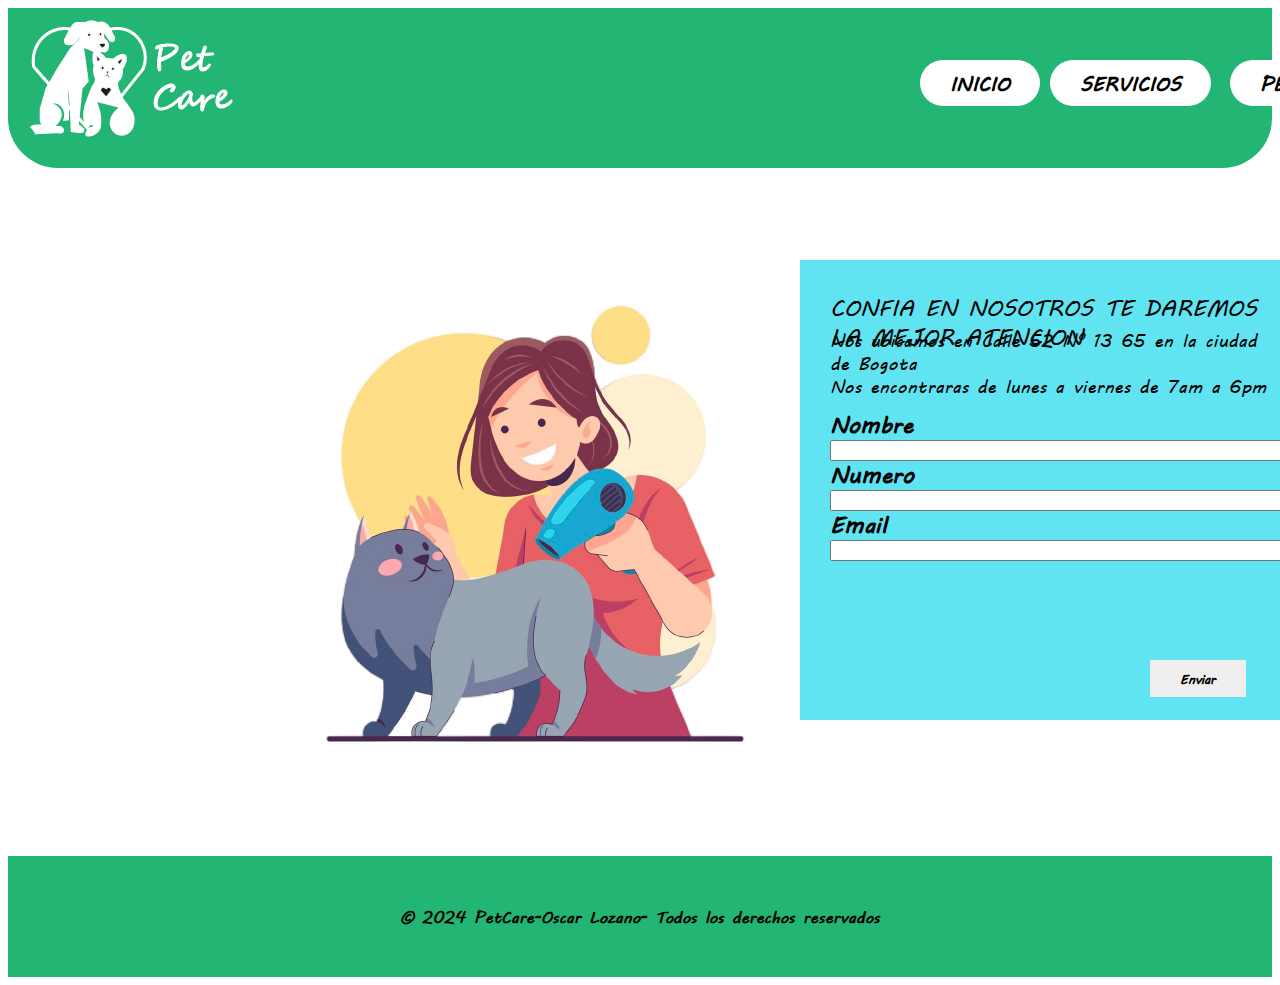
<file: contacto.html>
<!DOCTYPE html>
<html lang="es">
    <head>
        <title>CONTACTO</title>
        <meta charset="utf-8">
        <script src="JS/prefixfree.js"></script>
        <link rel="shortcut icon" type="image/ico" href="IMG/favicon.ico">
        <link rel="stylesheet" href="CSS/contacto.css">        

    </head>
    <body>
        <header>
            <div id="menu">
                <div id="logo"><img src="./IMG/logo.png" alt="logo de PetCare"></div>
                <a href="index.html"><div id="inicio">INICIO</div></a>
                <a href="servicios.html"><div id="servicios">SERVICIOS</div></a>
                <a href="personal.html"><div id="personal">PERSONAL</div></a>
                <a href="contacto.html"><div id="contacto">CONTACTO</div></a>
                <a href="testimonios.html"><div id="testimonios">TESTIMONIOS</div></a>
            </div>
            <div id="IMG2"><img src="IMG/img 2.png" alt=""></div>
            <div id=> <p id="C1">CONFIA EN NOSOTROS TE DAREMOS LA MEJOR ATENCION</p> <br>
            <p id="C2">Nos ubicamos en Calle 52 N° 13 65 en la ciudad de Bogota <br>
                Nos encontraras de lunes a viernes de 7am a 6pm</p></div>
                <div id="cuadrado"></div>
                <div id="N">Nombre</div>
                <div id="N1">Numero</div>
                <div id="E">Email</div>
                <div class="formulario">
                    <form action="Datos_de_contacto" method="post">

                        <input type="text" name="nombre" id="nombre">

                        <input type="text" name="numero" id="numero">

                        <input type="email" name="email" id="email">

                        <button type="submit" id="Enviar">Enviar</button>
                    </form>
                </div>
                <footer> &copy; 2024 PetCare-Oscar Lozano- Todos los derechos reservados</footer>
        </header>
    </body>
</html>
</file>
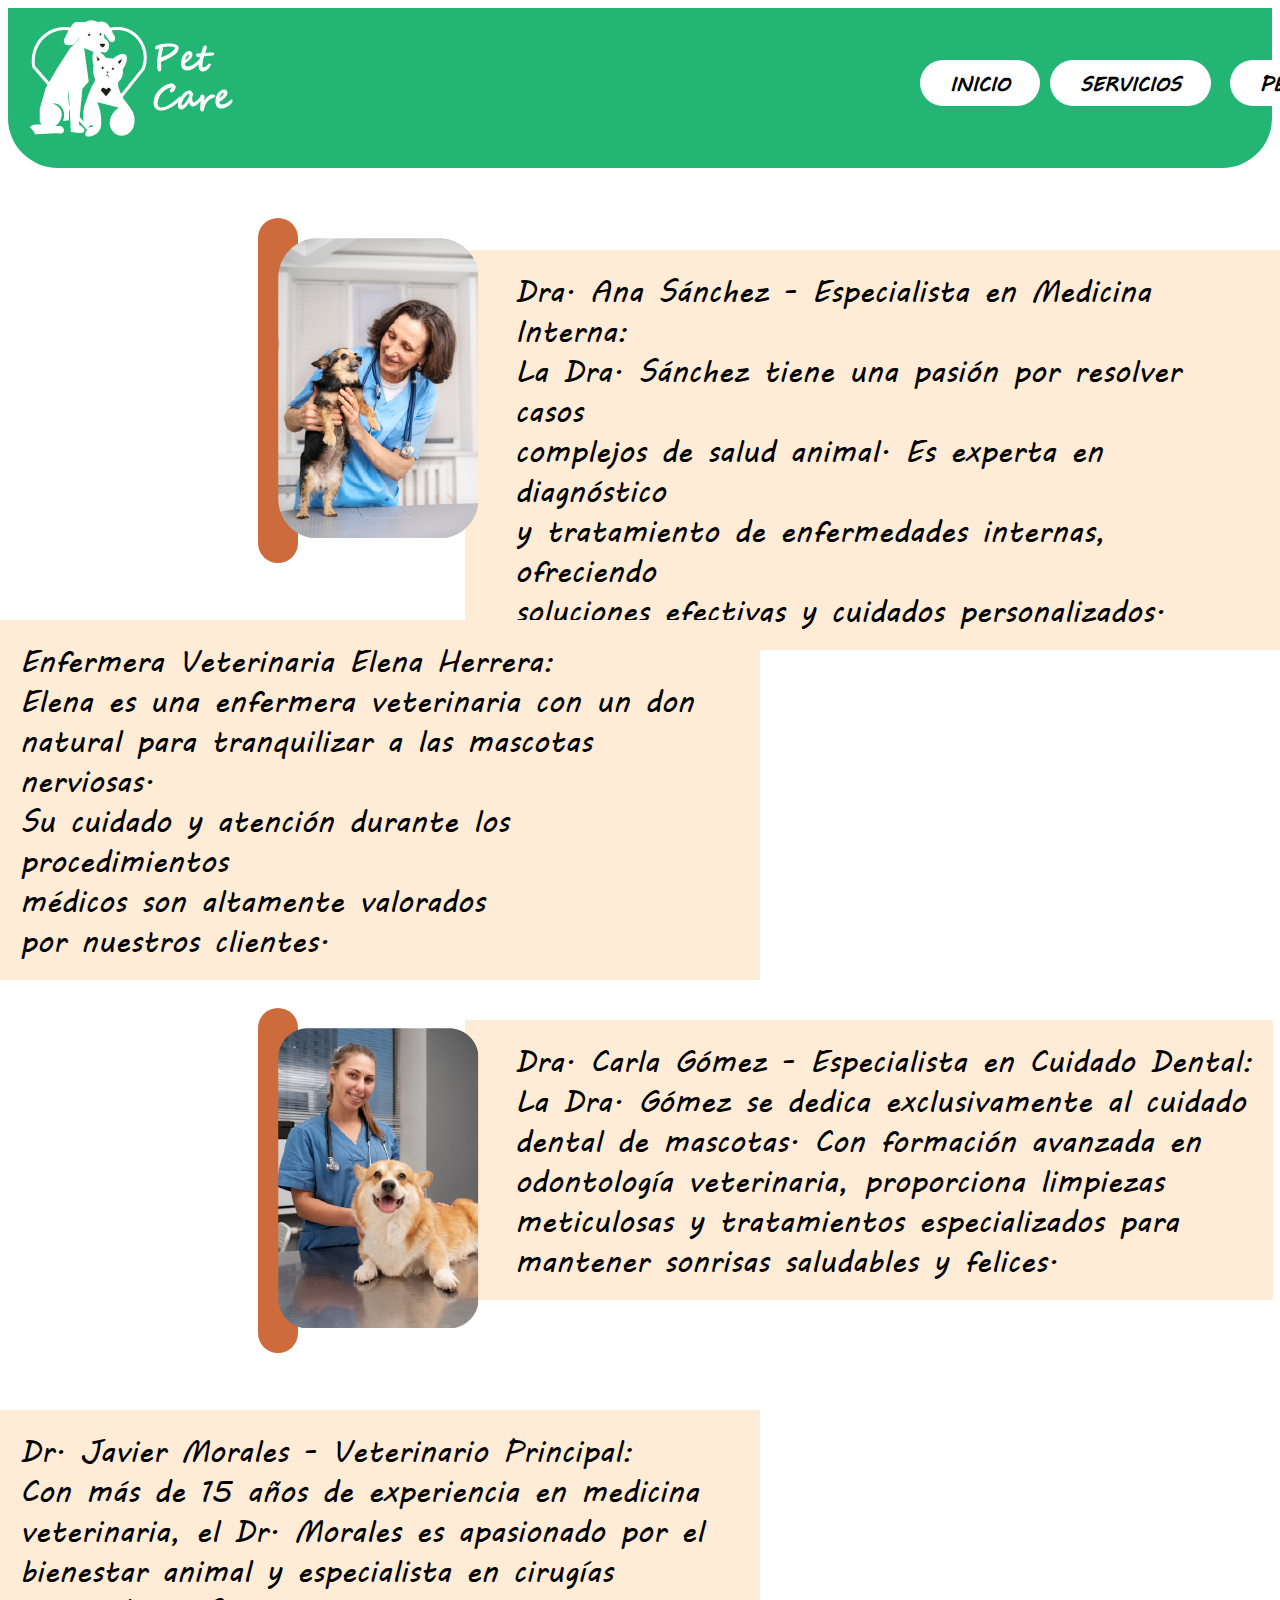
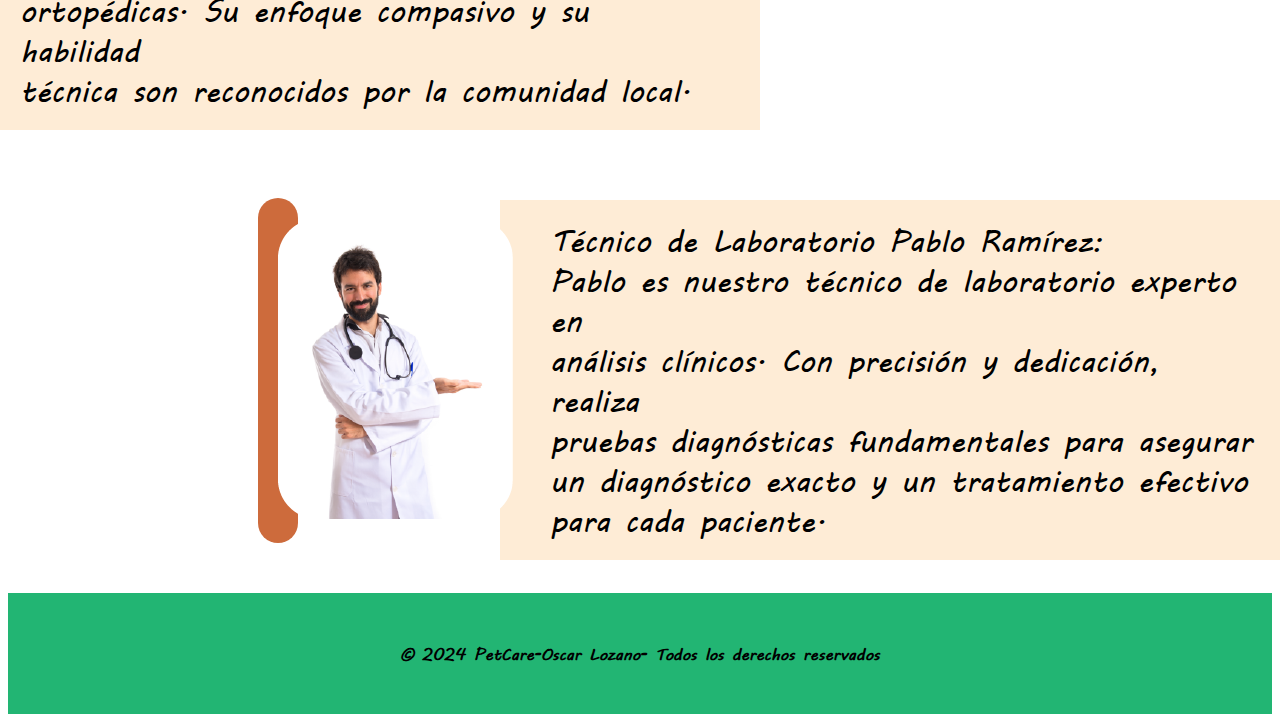
<file: personal.html>
<!DOCTYPE html>
<html lang="es">
    <head>
        <title>PERSONAL</title>
        <meta charset="utf-8">
        <script src="JS/prefixfree.js"></script>
        <link rel="shortcut icon" type="image/ico" href="IMG/favicon.ico">
        <link rel="stylesheet" href="CSS/personal.css">        

    </head>
    <body>
        <header>
            <div id="menu">
                <div id="logo"><img src="./IMG/logo.png" alt="logo de PetCare"></div>
                <a href="index.html"><div id="inicio">INICIO</div></a>
                <a href="servicios.html"><div id="servicios">SERVICIOS</div></a>
                <a href="personal.html"><div id="personal">PERSONAL</div></a>
                <a href="contacto.html"><div id="contacto">CONTACTO</div></a>
                <a href="testimonios.html"><div id="testimonios">TESTIMONIOS</div></a>
            </div>
            <div id="IMGP1"><img src="IMG/IMG P1.png" alt=""></div>
            <div id="P1"> Dra. Ana Sánchez - Especialista en Medicina Interna: <br>
La Dra. Sánchez tiene una pasión por resolver casos <br> complejos de salud animal. Es experta en diagnóstico <br> y tratamiento de enfermedades internas, ofreciendo <br> soluciones efectivas y cuidados personalizados.</div>
            <div id="IMGP2"><img src="IMG/IMG P2.png" alt=""></div>    
            <div id="P2">Enfermera Veterinaria Elena Herrera: <br>
                Elena es una enfermera veterinaria con un don <br> natural para tranquilizar a las mascotas nerviosas. <br> Su cuidado y atención durante los procedimientos <br> médicos son altamente valorados <br> por nuestros clientes.</div>
            <div id="IMGP3"><img src="IMG/IMG P3.png" alt=""></div>
            <div id="P3">Dra. Carla Gómez - Especialista en Cuidado Dental: <br>
                La Dra. Gómez se dedica exclusivamente al cuidado <br> dental de mascotas. Con formación avanzada en <br> odontología veterinaria, proporciona limpiezas <br> meticulosas y tratamientos especializados para <br> mantener sonrisas saludables y felices.</div>
            <div id="IMGP4"><img src="IMG/IMG P4.png" alt=""></div>
            <div id="P4">Dr. Javier Morales - Veterinario Principal: <br>
                Con más de 15 años de experiencia en medicina <br> veterinaria, el Dr. Morales es apasionado por el <br> bienestar animal y especialista en cirugías <br> ortopédicas. Su enfoque compasivo y su habilidad <br> técnica son reconocidos por la comunidad local.</div>
            <div id="IMGP5"><img src="IMG/IMG P5.png" alt=""></div>
            <div id="P5">Técnico de Laboratorio Pablo Ramírez: <br>
                Pablo es nuestro técnico de laboratorio experto en <br> análisis clínicos. Con precisión y dedicación, realiza <br> pruebas diagnósticas fundamentales para asegurar <br> un diagnóstico exacto y un tratamiento efectivo <br> para cada paciente.</div>
            <footer> &copy; 2024 PetCare-Oscar Lozano- Todos los derechos reservados</footer>
        </header>
    </body>
</html>
</file>
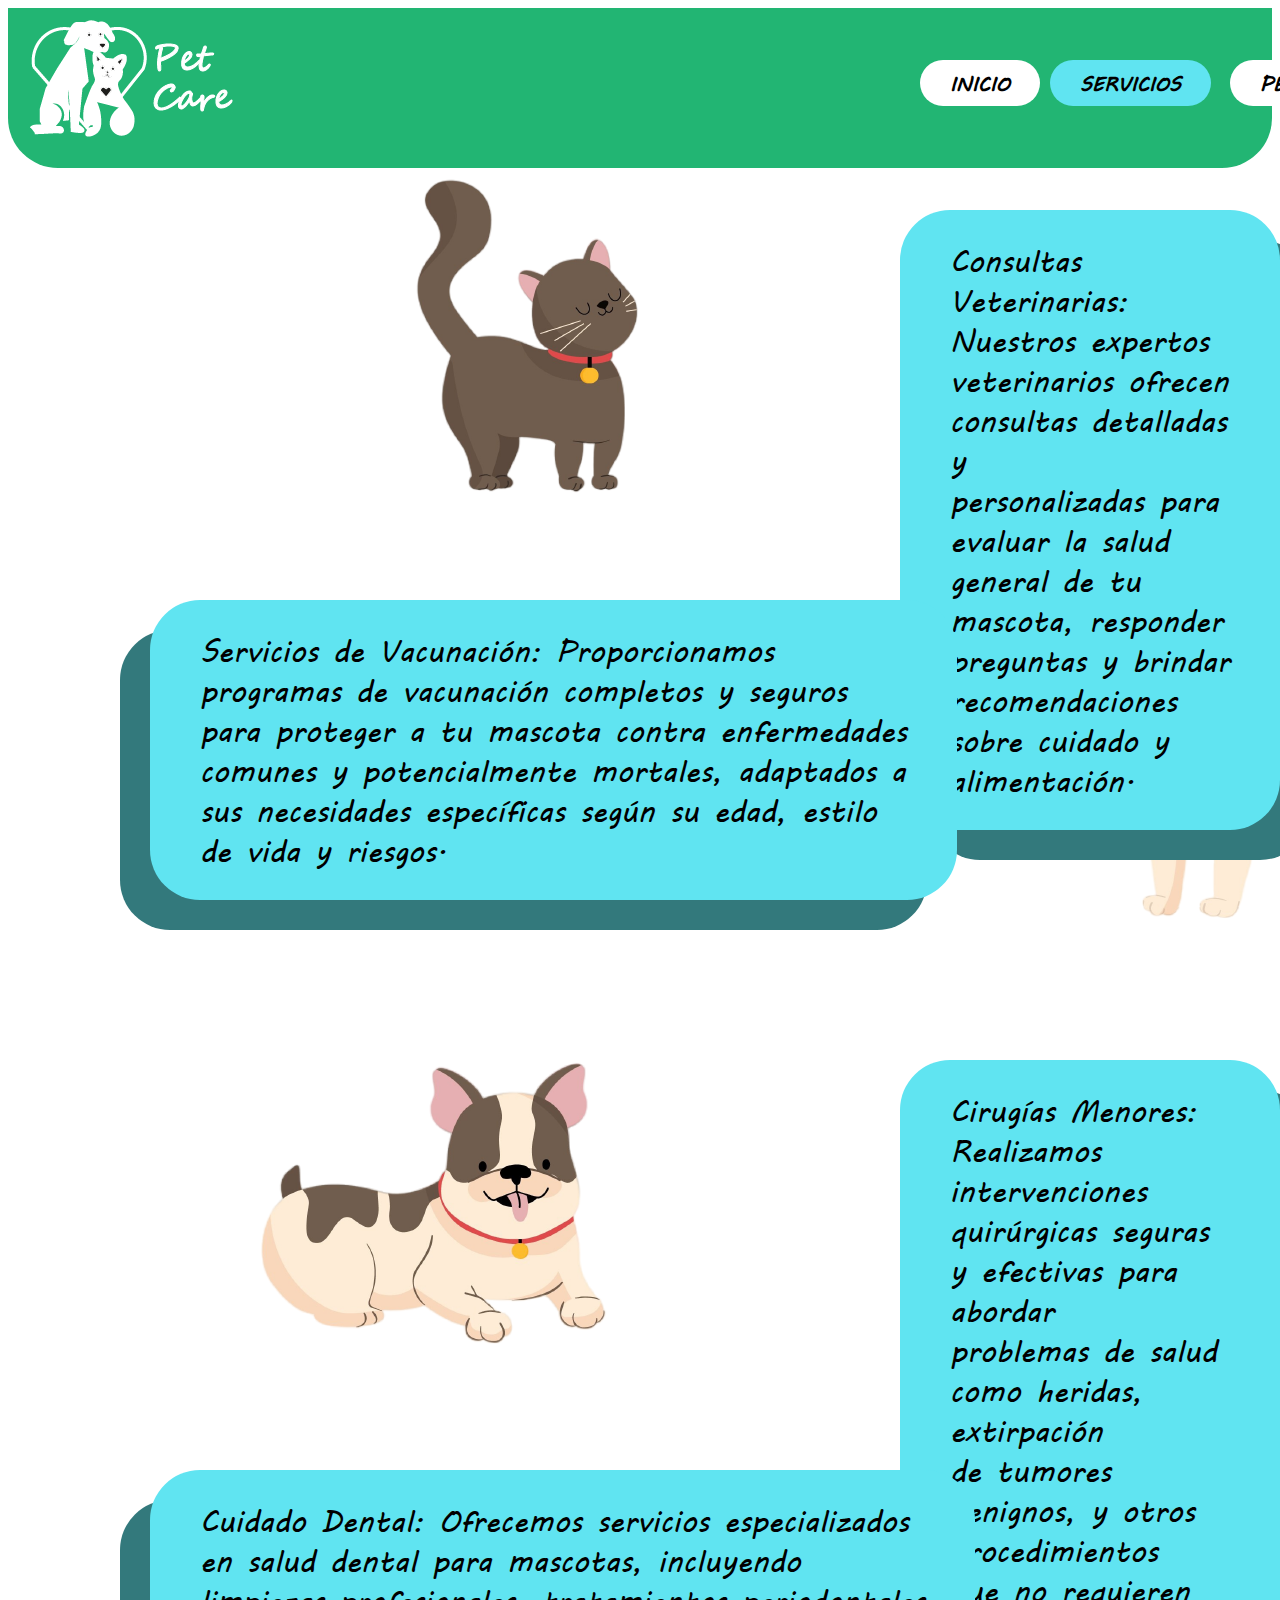
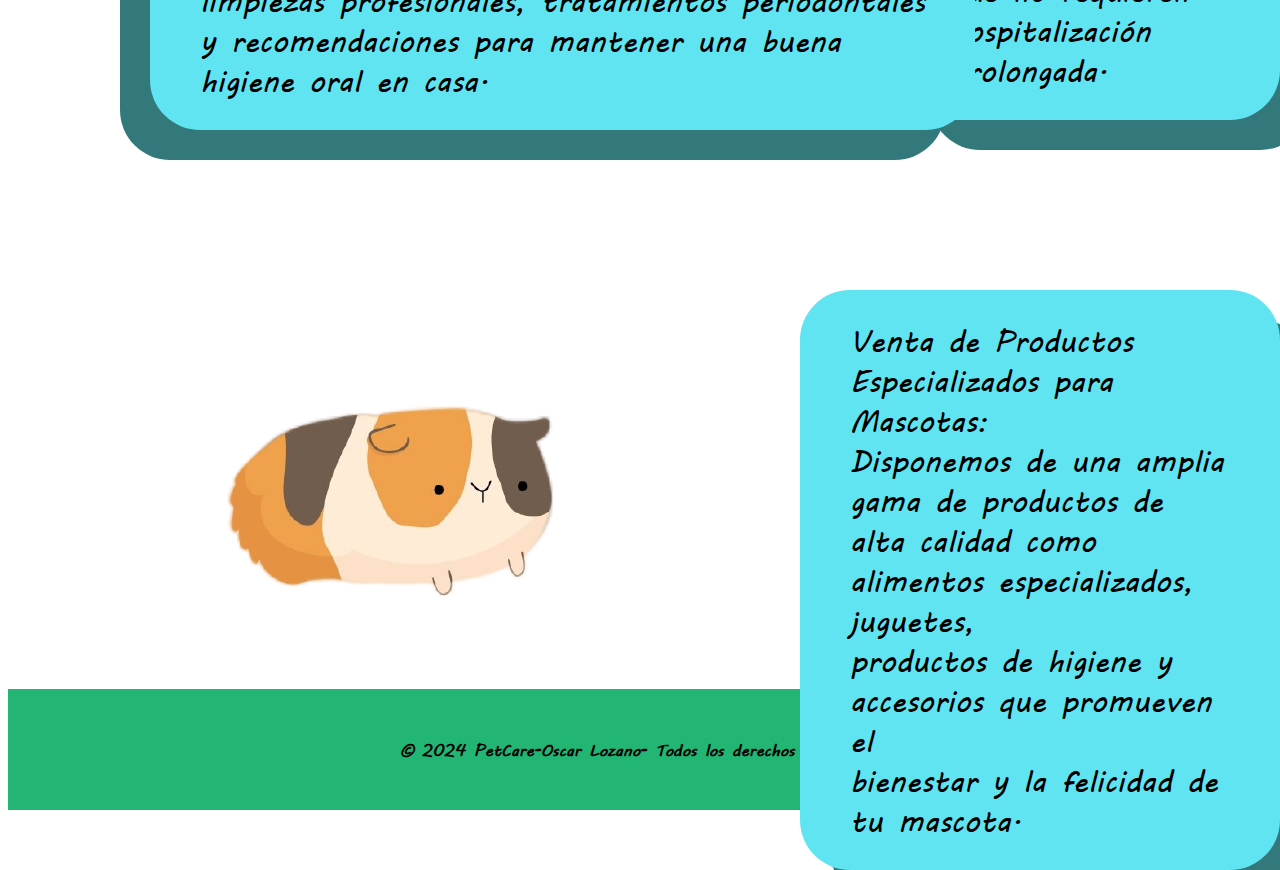
<file: servicios.html>
<!DOCTYPE html>
<html lang="es">
    <head>
        <title>SERVICIOS</title>
        <meta charset="utf-8">
        <script src="JS/prefixfree.js"></script>
        <link rel="shortcut icon" type="image/ico" href="IMG/favicon.ico">
        <link rel="stylesheet" href="CSS/servicios.css">        

    </head>
    <body>
        <header>
            <div id="menu">
                <div id="logo"><img src="./IMG/logo.png" alt="logo de PetCare"></div>
                <a href="index.html"><div id="inicio">INICIO</div></a>
                <a href="servicios.html"><div id="servicios">SERVICIOS</div></a>
                <a href="personal.html"><div id="personal">PERSONAL</div></a>
                <a href="contacto.html"><div id="contacto">CONTACTO</div></a>
                <a href="testimonios.html"><div id="testimonios">TESTIMONIOS</div></a>
            </div>
            <div id="IMGS1"><img src="IMG/IMG S1.png" alt="Gato"></div>
            <div id="Servicio1">Consultas Veterinarias: Nuestros expertos <br> veterinarios ofrecen consultas detalladas y <br> personalizadas para evaluar la salud general de tu <br> mascota, responder preguntas y brindar <br> recomendaciones sobre cuidado y alimentación.</div>
            <div id="IMGS2"><img src="IMG/IMG S2.png" alt="Perro"></div>
            <div id="Servicio2">Servicios de Vacunación: Proporcionamos <br> programas de vacunación completos y seguros <br> para proteger a tu mascota contra enfermedades <br> comunes y potencialmente mortales, adaptados a <br> sus necesidades específicas según su edad, estilo <br> de vida y riesgos.</div>
            <div id="IMGS3"><img src="IMG/IMG S3.png" alt="PERRO"></div>
            <div id="Servicio3">Cirugías Menores: Realizamos intervenciones <br> quirúrgicas seguras y efectivas para abordar <br> problemas de salud como heridas, extirpación <br> de tumores benignos, y otros procedimientos <br> que no requieren hospitalización prolongada.</div>
            <div id="IMGS4"><img src="IMG/IMG S4.png" alt="PAJARO"></div>
            <div id="Servicio4">Cuidado Dental: Ofrecemos servicios especializados <br> en salud dental para mascotas, incluyendo <br> limpiezas profesionales, tratamientos periodontales <br> y recomendaciones para mantener una buena <br> higiene oral en casa.</div>
            <div id="IMGS5"><img src="IMG/IMG S5.png" alt="HANSTER"></div>
            <div id="Servicio5">Venta de Productos Especializados para Mascotas: <br> Disponemos de una amplia gama de productos de <br> alta calidad como alimentos especializados, juguetes, <br>productos de higiene y accesorios que promueven el <br> bienestar y la felicidad de tu mascota.</div>
            <footer> &copy; 2024 PetCare-Oscar Lozano- Todos los derechos reservados</footer>
        </header>
    </body>
</html>
</file>
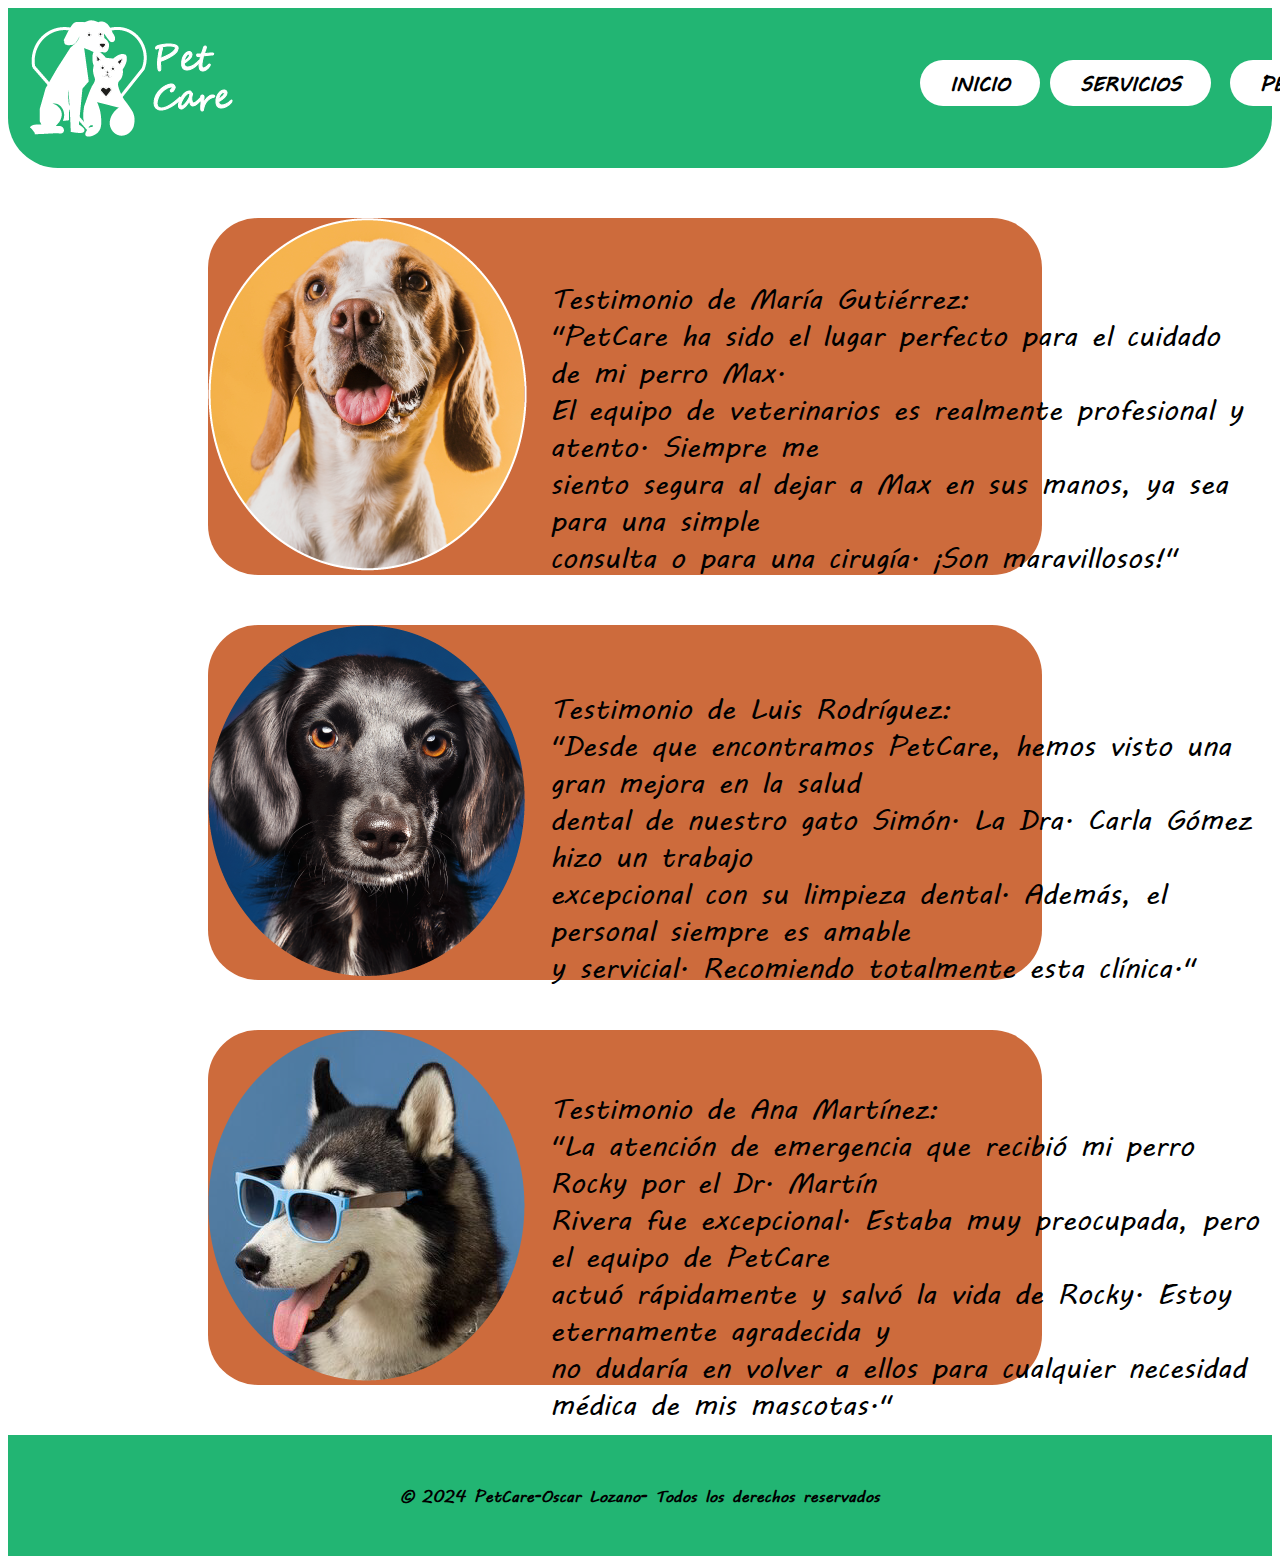
<file: testimonios.html>
<!DOCTYPE html>
<html lang="es">
    <head>
        <title>TESTIMONIOS</title>
        <meta charset="utf-8">
        <script src="JS/prefixfree.js"></script>
        <link rel="shortcut icon" type="image/ico" href="IMG/favicon.ico">
        <link rel="stylesheet" href="CSS/testimonios.css">        

    </head>
    <body>
        <header>
            <div id="menu">
                <div id="logo"><img src="./IMG/logo.png" alt="logo de PetCare"></div>
                <a href="index.html"><div id="inicio">INICIO</div></a>
                <a href="servicios.html"><div id="servicios">SERVICIOS</div></a>
                <a href="personal.html"><div id="personal">PERSONAL</div></a>
                <a href="contacto.html"><div id="contacto">CONTACTO</div></a>
                <a href="testimonios.html"><div id="testimonios">TESTIMONIOS</div></a>
            </div>
            <div id="IMGT1"><img src="IMG/IMG T1.png" alt=""></div>
            <div id="T1">Testimonio de María Gutiérrez: <br>

"PetCare ha sido el lugar perfecto para el cuidado de mi perro Max. <br> El equipo de veterinarios es realmente profesional y atento. Siempre me <br> siento segura al dejar a Max en sus manos, ya sea para una simple <br> consulta o para una cirugía. ¡Son maravillosos!"</div>
            <div id="IMGT2"><img src="IMG/IMG T2.png" alt=""></div>
            <div id="T2">Testimonio de Luis Rodríguez: <br>

                "Desde que encontramos PetCare, hemos visto una gran mejora en la salud <br> dental de nuestro gato Simón. La Dra. Carla Gómez hizo un trabajo <br> excepcional con su limpieza  dental. Además, el personal siempre es amable <br> y servicial. Recomiendo totalmente esta clínica."</div>
            <div id="IMGT3"><img src="IMG/IMG T3.png" alt=""></div>
            <div id="T3">Testimonio de Ana Martínez: <br>

                "La atención de emergencia que recibió mi perro Rocky por el Dr. Martín <br> Rivera fue excepcional. Estaba muy preocupada, pero el equipo de PetCare <br> actuó rápidamente  y salvó la vida de Rocky. Estoy eternamente agradecida y <br> no dudaría en volver a ellos para cualquier necesidad médica de mis mascotas."</div>
            <footer> &copy; 2024 PetCare-Oscar Lozano- Todos los derechos reservados</footer>
        </header>
    </body>
</html>
</file>
<file: CSS/contacto.css>
@font-face {
    font-family: 'MiFuente';
    src: url('../Fonts/mvboli.ttf') format('truetype');
}

#menu {
    background-color: #22B573;
    padding: 80px;
    border-bottom-left-radius:50px;
    border-bottom-right-radius:50px;
}
#inicio {
    background-color:  white;
 padding: 10px 30px;
    
    position: absolute;
    top: 60px;
    left: 920px;
    border-radius: 30px;
    font-family: 'MiFuente';
    font-weight: bold;
    font-size: 20px;
    color: black;
}
#servicios {
    background-color:  white;
    padding: 10px 30px;
    position: absolute;
    top: 60px;
    left: 1050px;
    border-radius: 30px;
    font-family: 'MiFuente';
    font-weight: bold;
    font-size: 20px;
    color: black;
}
#personal {
    background-color:  white;
    padding: 10px 30px;
    position: absolute;
    top: 60px;
    left: 1230px;
    border-radius: 30px;
    font-family: 'MiFuente';
    font-weight: bold;
    font-size: 20px;
    color: black;
}
#contacto {
    background-color:  #60E4F1;
    padding: 10px 30px;
    position: absolute;
    top: 60px;
    left: 1410px;
    border-radius: 30px;
    font-family: 'MiFuente';
    font-weight: bold; 
    font-size: 20px;
    color: black; 
    animation: contacto linear 2s;
}
@keyframes contacto {
    0% {background-color:white;}
    100% {background-color: #60E4F1;}
}
#testimonios {
    background-color:  white;
    padding: 10px 30px;
    position: absolute;
    top: 60px;
    left: 1590px;
    border-radius: 30px;
    font-family: 'MiFuente';
    font-weight: bold;
    font-size: 20px;
    color: black;
}
#logo {
    position: absolute;
    top: 20px;
    left: 30px;
}
#IMG2 {
    margin-left: 300px;
    margin-top: 120px;
    margin-bottom: 30px;
}
#cuadrado {
    padding:  230px 380px;
    background-color: #60E4F1;
    position: absolute;
    top: 260px;
    left: 800px;
    z-index: index -100;
}
div {
    font-family: 'MiFuente';
}
#C1 {
    font-size: 23px;
    position: absolute;
    top: 270px;
    left: 830px ;
    z-index: 10;
}
#C2 {
    font-size: 18px;
    position: absolute;
    top: 310px;
    left: 830px ;
    z-index: 10;
}
#N{
    font-weight: bold;
    font-size: 23px;
    position: absolute;
    top: 410px;
    left: 830px;
}
#nombre{
    position: absolute;
    top: 440px;
    left: 830px;
    width: 700px;
}
#N1{
    font-weight: bold;
    font-size: 23px;
    position: absolute;
    top: 460px;
    left: 830px;
}
#numero{
    position: absolute;
    top: 490px;
    left: 830px;
    width: 700px;
}
#E{
    font-weight: bold;
    font-size: 23px;
    position: absolute;
    top: 510px;
    left: 830px;
}
#email {
        position: absolute;
        top: 540px;
        left: 830px;
        width: 700px;
    }
#Enviar{
    padding: 10px 30px;
    font-family: 'MiFuente';
    border: none;
    position: absolute;
    top: 660px;
    left: 1150px;
    font-weight: bold;
}
footer {
    margin-top: 50px;
    background-color: #22B573;
    padding: 50px;
    text-align: center;
    font-family:'MiFuente';
    font-weight: bold;
}
</file>
<file: CSS/personal.css>
@font-face {
    font-family: 'MiFuente';
    src: url('../Fonts/mvboli.ttf') format('truetype');
}

#menu {
    background-color: #22B573;
    padding: 80px;
    border-bottom-left-radius:50px;
    border-bottom-right-radius:50px;
}
#inicio {
    background-color:  white;
 padding: 10px 30px;
    
    position: absolute;
    top: 60px;
    left: 920px;
    border-radius: 30px;
    font-family: 'MiFuente';
    font-weight: bold;
    font-size: 20px;
    color: black;
}
#servicios {
    background-color:  white;
    padding: 10px 30px;
    position: absolute;
    top: 60px;
    left: 1050px;
    border-radius: 30px;
    font-family: 'MiFuente';
    font-weight: bold;
    font-size: 20px;
    color: black;
}
#personal {
    background-color:  white;
    padding: 10px 30px;
    position: absolute;
    top: 60px;
    left: 1230px;
    border-radius: 30px;
    font-family: 'MiFuente';
    font-weight: bold;
    font-size: 20px;
    color: black;
    animation: personal linear 2s;
}
@keyframes personal {
0% { background-color:white;}
    100% {background-color:#60e4F1;}
}
#contacto {
    background-color:  white;
    padding: 10px 30px;
    position: absolute;
    top: 60px;
    left: 1410px;
    border-radius: 30px;
    font-family: 'MiFuente';
    font-weight: bold; 
    font-size: 20px;
    color: black; 
}
#testimonios {
    background-color:  white;
    padding: 10px 30px;
    position: absolute;
    top: 60px;
    left: 1590px;
    border-radius: 30px;
    font-family: 'MiFuente';
    font-weight: bold;
    font-size: 20px;
    color: black;
}
#logo {
    position: absolute;
    top: 20px;
    left: 30px;
}
#IMGP1 {
    padding: 20px;
    background-color: #CD6B3C;
    border-radius: 50px;
    margin-right: 1410px;
    margin-top: 50px;;
    margin-left: 250px;
}
#P1 {
    font-family: 'MiFuente';
    background-color: #FEECD6;
    font-size: 30px; 
    position: absolute;
    left: 465px;
    top: 250px;
    padding: 20px;
    padding-left: 50px;
    z-index: -10;
}
#IMGP2 {
    padding: 20px;
    background-color: #CD6B3C;
    border-radius: 50px;
    margin-right: 300px;
    margin-top: 50px;;
    margin-left: 1360px;
}
#P2 {
    font-family: 'MiFuente';
    background-color: #FEECD6;
    font-size: 30px; 
    position: absolute;
    right: 520px;
    top: 620px;
    padding: 20px;
    padding-right: 50px;
    z-index: -10;
}
#IMGP3 {
    padding: 20px;
    background-color: #CD6B3C;
    border-radius: 50px;
    margin-right: 1410px;
    margin-top: 50px;;
    margin-left: 250px;
}
#P3 {
    font-family: 'MiFuente';
    background-color: #FEECD6;
    font-size: 30px; 
    position: absolute;
    left: 465px;
    top: 1020px;
    padding: 20px;
    padding-left: 50px;
    z-index: -10;
}
#IMGP4 {
    padding: 20px;
    background-color: #CD6B3C;
    border-radius: 50px;
    margin-right: 300px;
    margin-top: 50px;;
    margin-left: 1360px;
}
#P4 {
    font-family: 'MiFuente';
    background-color: #FEECD6;
    font-size: 30px; 
    position: absolute;
    right: 520px;
    top: 1410px;
    padding: 20px;
    padding-right: 50px;
    z-index: -10;
}
#IMGP5 {
    padding: 20px;
    background-color: #CD6B3C;
    border-radius: 50px;
    margin-right: 1380px;
    margin-top: 50px;;
    margin-left: 250px;
}
#P5 {
    font-family: 'MiFuente';
    background-color: #FEECD6;
    font-size: 30px; 
    position: absolute;
    left: 500px;
    top: 1800px;
    padding: 20px;
    padding-left: 50px;
    z-index: -10;
}
footer {
    margin-top: 50px;
    background-color: #22B573;
    padding: 50px;
    text-align: center;
    font-family:'MiFuente';
    font-weight: bold;
}
</file>
<file: CSS/servicios.css>
@font-face {
    font-family: 'MiFuente';
    src: url('../Fonts/mvboli.ttf') format('truetype');
}

#menu {
    background-color: #22B573;
    padding: 80px;
    border-bottom-left-radius:50px;
    border-bottom-right-radius:50px;
}
#inicio {
    background-color:  white;
 padding: 10px 30px;
    
    position: absolute;
    top: 60px;
    left: 920px;
    border-radius: 30px;
    font-family: 'MiFuente';
    font-weight: bold;
    font-size: 20px;
    color: black;
}
#servicios {
    background-color:  #60E4F1;
    padding: 10px 30px;
    position: absolute;
    top: 60px;
    left: 1050px;
    border-radius: 30px;
    font-family: 'MiFuente';
    font-weight: bold;
    font-size: 20px;
    color: black;
    animation: servicios linear 2s;
}
@keyframes servicios {
    0%{background-color: white;}
    100% {background-color: #60E4F1;}
}
#personal {
    background-color:  white;
    padding: 10px 30px;
    position: absolute;
    top: 60px;
    left: 1230px;
    border-radius: 30px;
    font-family: 'MiFuente';
    font-weight: bold;
    font-size: 20px;
    color: black;
}
#contacto {
    background-color:  white;
    padding: 10px 30px;
    position: absolute;
    top: 60px;
    left: 1410px;
    border-radius: 30px;
    font-family: 'MiFuente';
    font-weight: bold; 
    font-size: 20px;
    color: black; 
}
#testimonios {
    background-color:  white;
    padding: 10px 30px;
    position: absolute;
    top: 60px;
    left: 1590px;
    border-radius: 30px;
    font-family: 'MiFuente';
    font-weight: bold;
    font-size: 20px;
    color: black;
}
#logo {
    position: absolute;
    top: 20px;
    left: 30px;
}
#Servicio1 {
    font-family: 'MiFuente';
    background-color: #60E4F1;
    font-size: 30px;
    padding: 30px 50px;
    border-radius: 50px;
    box-shadow: #33797C 30px 30px 0px;
    position: absolute;
    top: 210px;
    left: 900px;
    }
#IMGS1 {
    margin-left: 400px;
}
#Servicio2{
    font-family: 'MiFuente';
    background-color: #60E4F1;
    font-size: 30px;
    padding: 30px 50px;
    border-radius: 50px;
    box-shadow: #33797C -30px 30px 0px ;
    position: absolute;
    top: 600px;
    left: 150px;
}
#IMGS2 {
    margin-left: 1100px;
    margin-top: 100px;
    
}
#Servicio3{
    font-family: 'MiFuente';
    background-color: #60E4F1;
    font-size: 30px;
    padding: 30px 50px;
    border-radius: 50px;
    box-shadow: #33797C 30px 30px 0px ;
    position: absolute;
    top: 1060px;
    left: 900px;
}
#IMGS3 {
    margin-left: 230px;
    margin-top: 110px;
}
#Servicio4{
    font-family: 'MiFuente';
    background-color: #60E4F1;
    font-size: 30px;
    padding: 30px 50px;
    border-radius: 50px;
    box-shadow: #33797C -30px 30px 0px ;
    position: absolute;
    top: 1470px;
    left: 150px;
}
#IMGS4 {
    margin-left: 1100px;
    margin-top: 100px;
}
#Servicio5{
    font-family: 'MiFuente';
    background-color: #60E4F1;
    font-size: 30px;
    padding: 30px 50px;
    border-radius: 50px;
    box-shadow: #33797C 30px 30px 0px ;
    position: absolute;
    top: 1890px;
    left: 800px;
}
#IMGS5{
    margin-left: 180px;
    margin-top: 230px;
}
footer {
    margin-top: 50px;
    background-color: #22B573;
    padding: 50px;
    text-align: center;
    font-family:'MiFuente';
    font-weight: bold;
}
</file>
<file: CSS/testimonios.css>
@font-face {
    font-family: 'MiFuente';
    src: url('../Fonts/mvboli.ttf') format('truetype');
}

#menu {
    background-color: #22B573;
    padding: 80px;
    border-bottom-left-radius:50px;
    border-bottom-right-radius:50px;
}
#inicio {
    background-color:  white;
 padding: 10px 30px;
    
    position: absolute;
    top: 60px;
    left: 920px;
    border-radius: 30px;
    font-family: 'MiFuente';
    font-weight: bold;
    font-size: 20px;
    color: black;
}
#servicios {
    background-color:  white;
    padding: 10px 30px;
    position: absolute;
    top: 60px;
    left: 1050px;
    border-radius: 30px;
    font-family: 'MiFuente';
    font-weight: bold;
    font-size: 20px;
    color: black;
}
#personal {
    background-color:  white;
    padding: 10px 30px;
    position: absolute;
    top: 60px;
    left: 1230px;
    border-radius: 30px;
    font-family: 'MiFuente';
    font-weight: bold;
    font-size: 20px;
    color: black;
}
#contacto {
    background-color:  white;
    padding: 10px 30px;
    position: absolute;
    top: 60px;
    left: 1410px;
    border-radius: 30px;
    font-family: 'MiFuente';
    font-weight: bold; 
    font-size: 20px;
    color: black; 
}
#testimonios {
    background-color:  #60e4f1;
    padding: 10px 30px;
    position: absolute;
    top: 60px;
    left: 1590px;
    border-radius: 30px;
    font-family: 'MiFuente';
    font-weight: bold;
    font-size: 20px;
    color: black;
    animation: testimonios linear 2s;
}
@keyframes testimonios {
    0%{background-color: white;}
    100% {background-color: #60e4f1;}
}
#logo {
    position: absolute;
    top: 20px;
    left: 30px;
}
#IMGT1 {
    margin-left: 200px;
    margin-top: 50px;
    padding: -50;
    padding-right: 30px ;
    background-color: #CD6B3C;
    margin-right: 230px;
    border-radius: 50px;
}
#T1 {
    font-family: 'MiFuente';
    font-size: 28px;
    padding: 20px; 
    padding-left: 100px;
    position: absolute;
    top: 260px;
    left: 450px;
}
#IMGT2 {
    margin-left: 200px;
    margin-top: 50px;
    padding: -50;
    padding-right: 30px ;
    background-color: #CD6B3C;
    margin-right:230px;
    border-radius: 50px;
}
#T2 {
    font-family: 'MiFuente';
    font-size: 28px;
    padding: 20px; 
    padding-left: 100px;
    position: absolute;
    top: 670px;
    left: 450px;
}#IMGT3 {
    margin-left: 200px;
    margin-top: 50px;
    padding: -50;
    padding-right: 30px ;
    background-color: #CD6B3C;
    margin-right: 230px;
    border-radius: 50px;
}
#T3 {
    font-family: 'MiFuente';
    font-size: 28px;
    padding: 20px; 
    padding-left: 100px;
    position: absolute;
    top: 1070px;
    left: 450px;
}
footer {
    margin-top: 50px;
    background-color: #22B573;
    padding: 50px;
    text-align: center;
    font-family:'MiFuente';
    font-weight: bold;
}
</file>
